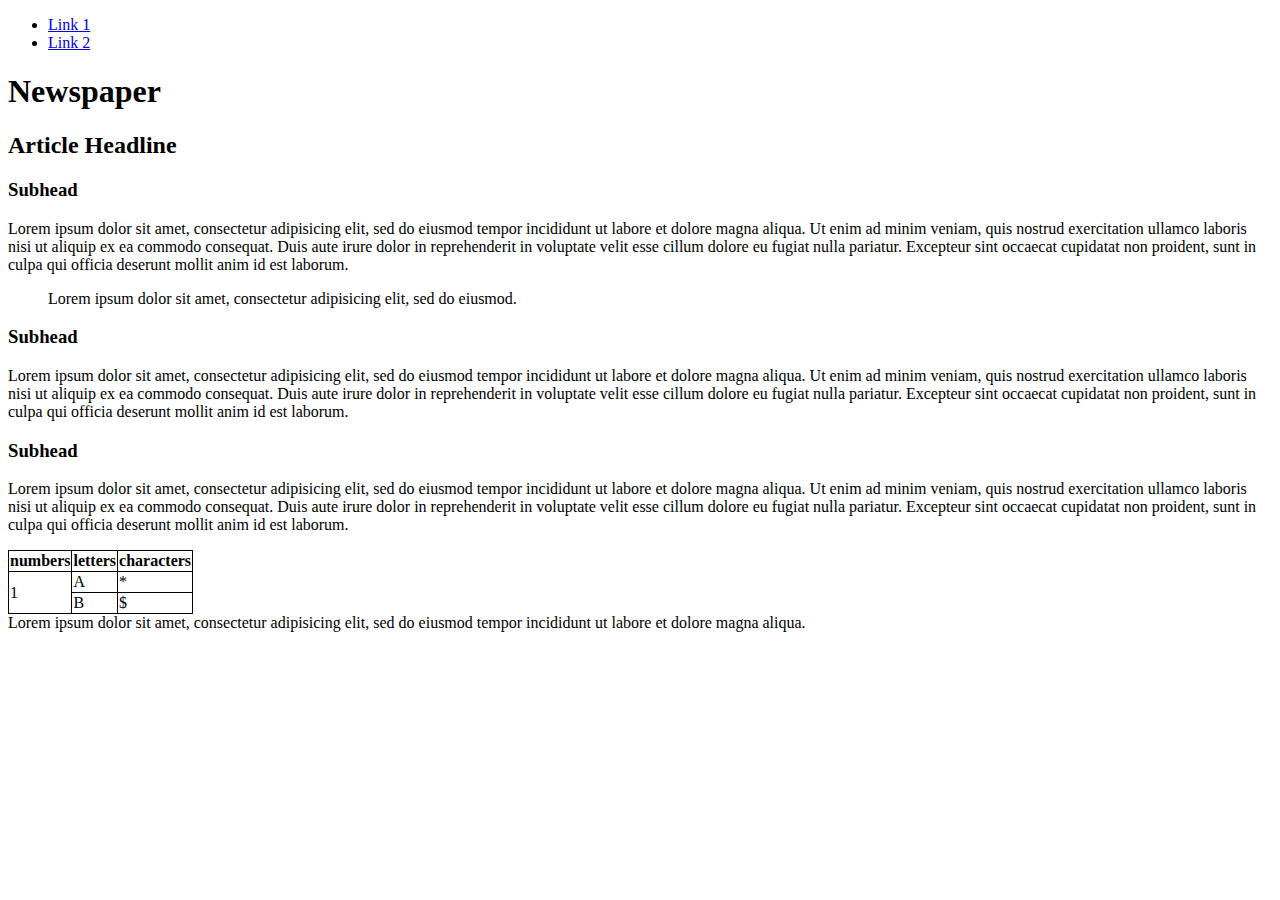
<file: html/gps/index.html>
<!DOCTYPE html>
<html lang="zxx">
<head>
	<title> HTML 5 Exploration</title>
	<style>
	table, tr, th, td {
		border: 1px solid black;
		border-collapse: collapse;
	}
	</style>
</head>
<body>
	<header>
		<nav>
			<ul>
				<li><a href="index.html">Link 1</a></li>
				<li><a href="index.html">Link 2</a></li>
			</ul>
		</nav>
	</header>
	<main>
		<h1>Newspaper</h1>
		<article>
			<h2>Article Headline</h2>
			<section>
				<h3> Subhead </h3>
				<p>Lorem ipsum dolor sit amet, consectetur adipisicing elit, sed do eiusmod
				tempor incididunt ut labore et dolore magna aliqua. Ut enim ad minim veniam,
				quis nostrud exercitation ullamco laboris nisi ut aliquip ex ea commodo
				consequat. Duis aute irure dolor in reprehenderit in voluptate velit esse
				cillum dolore eu fugiat nulla pariatur. Excepteur sint occaecat cupidatat non
				proident, sunt in culpa qui officia deserunt mollit anim id est laborum.
				</p>
			</section>

			<aside>
				<blockquote>Lorem ipsum dolor sit amet, consectetur adipisicing elit, sed do eiusmod.</blockquote>
			</aside>

			<section>
				<h3> Subhead </h3>
				<p>Lorem ipsum dolor sit amet, consectetur adipisicing elit, sed do eiusmod
				tempor incididunt ut labore et dolore magna aliqua. Ut enim ad minim veniam,
				quis nostrud exercitation ullamco laboris nisi ut aliquip ex ea commodo
				consequat. Duis aute irure dolor in reprehenderit in voluptate velit esse
				cillum dolore eu fugiat nulla pariatur. Excepteur sint occaecat cupidatat non
				proident, sunt in culpa qui officia deserunt mollit anim id est laborum.</p>
			</section>

			<section>
				<h3> Subhead </h3>
				<p>Lorem ipsum dolor sit amet, consectetur adipisicing elit, sed do eiusmod
				tempor incididunt ut labore et dolore magna aliqua. Ut enim ad minim veniam,
				quis nostrud exercitation ullamco laboris nisi ut aliquip ex ea commodo
				consequat. Duis aute irure dolor in reprehenderit in voluptate velit esse
				cillum dolore eu fugiat nulla pariatur. Excepteur sint occaecat cupidatat non
				proident, sunt in culpa qui officia deserunt mollit anim id est laborum.</p>
			</section>
		</article>
		<table>
			<tr>
				<th>numbers</th>
				<th>letters</th>
				<th>characters</th>				
			</tr>
			<tr>
				<td rowspan="2">1</td>
				<td>A</td>
				<td>*</td>
			</tr>
			<tr>
				
				<td>B</td>
				<td>$</td>
			</tr>
		</table>
	</main>
	<footer>
	Lorem ipsum dolor sit amet, consectetur adipisicing elit, sed do eiusmod
	tempor incididunt ut labore et dolore magna aliqua.
	</footer>
</body>

<!--
GPS 1.2 Release 4: Reflect

- What is the purpose of HTML5 semantic tags? Which ones do you see as most useful?
The semantic tags gives meaning/additional information regarding the content to the developer. Some semantic tags that I find useful are <section>, <figcaption>, <article>, etc. (although some could be confusing).

- What is the order the browser uses to display elements on a page?
For HTML, the elements are displayed in order from top to bottom.

- What did you learn about Sublime in this challenge? Do you think you'll create more handy snippets at a later date?
Creating code snippets in Sublime would be useful, especially when certain sets of tags are used repetitively. I would definitely create some snippets in the future.

- What concept in this challenge was most difficult for you? How can you improve your understanding of this concept?
Figuring out how to create the code snippet and how some of the semantic tags are used were confusing at first, although by the end of the GPS, the guide and my pair had helped me get a better understanding; but practice makes perfect, so I'll try to spend some time tinkering with code snippets to improve my understanding.
-->

</html>
</file>
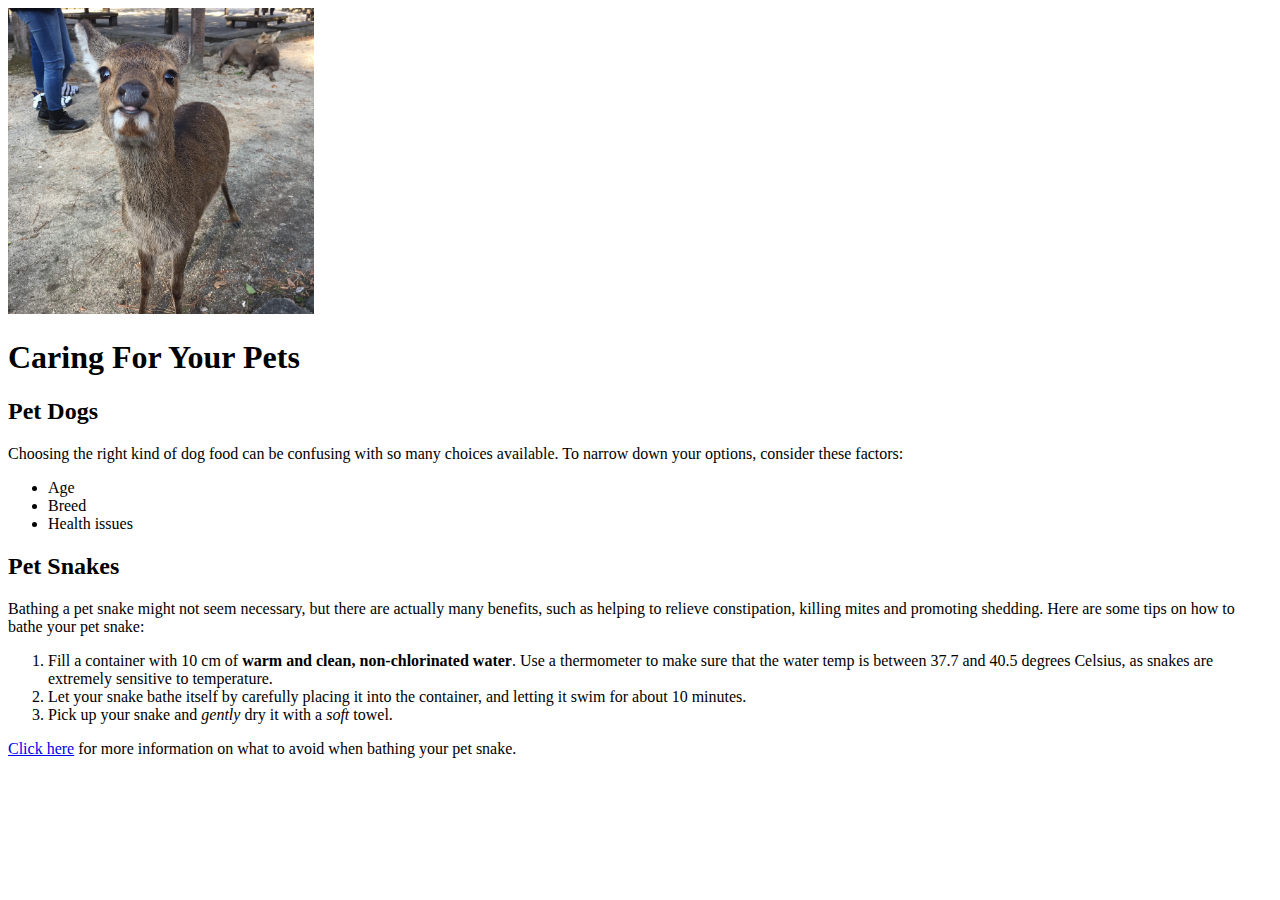
<file: html/web_basics/index.html>
<!DOCTYPE html>
<html lang="en">
<head>
	<title>Pet Log</title>
</head>
<body>
	<img src="lookatme.jpg" alt="cute deer" style="width:306px;height:306px;">
	<h1>Caring For Your Pets</h1>
	
	<h2>Pet Dogs</h2>
	<p>Choosing the right kind of dog food can be confusing with so many choices available. To narrow down your options, consider these factors:</p>
	<ul>
		<li>Age</li>
		<li>Breed</li>
		<li>Health issues</li>
	</ul>
	
	<h2>Pet Snakes</h2>
	<p>Bathing a pet snake might not seem necessary, but there are actually many benefits, such as helping to relieve constipation, killing mites and promoting shedding. Here are some tips on how to bathe your pet snake:</p>
	<ol>
		<li>Fill a container with 10 cm of <strong>warm and clean, non-chlorinated water</strong>. Use a thermometer to make sure that the water temp is between 37.7 and 40.5 degrees Celsius, as snakes are extremely sensitive to temperature.</li>
		<li>Let your snake bathe itself by carefully placing it into the container, and letting it swim for about 10 minutes.</li>
		<li>Pick up your snake and <em>gently</em> dry it with a <em>soft</em> towel.</li>
	</ol>

	<p><a href="http://pet-snakes.com/bathe-snake">Click here</a> for more information on what to avoid when bathing your pet snake.</p>

</body>
</html>
</file>
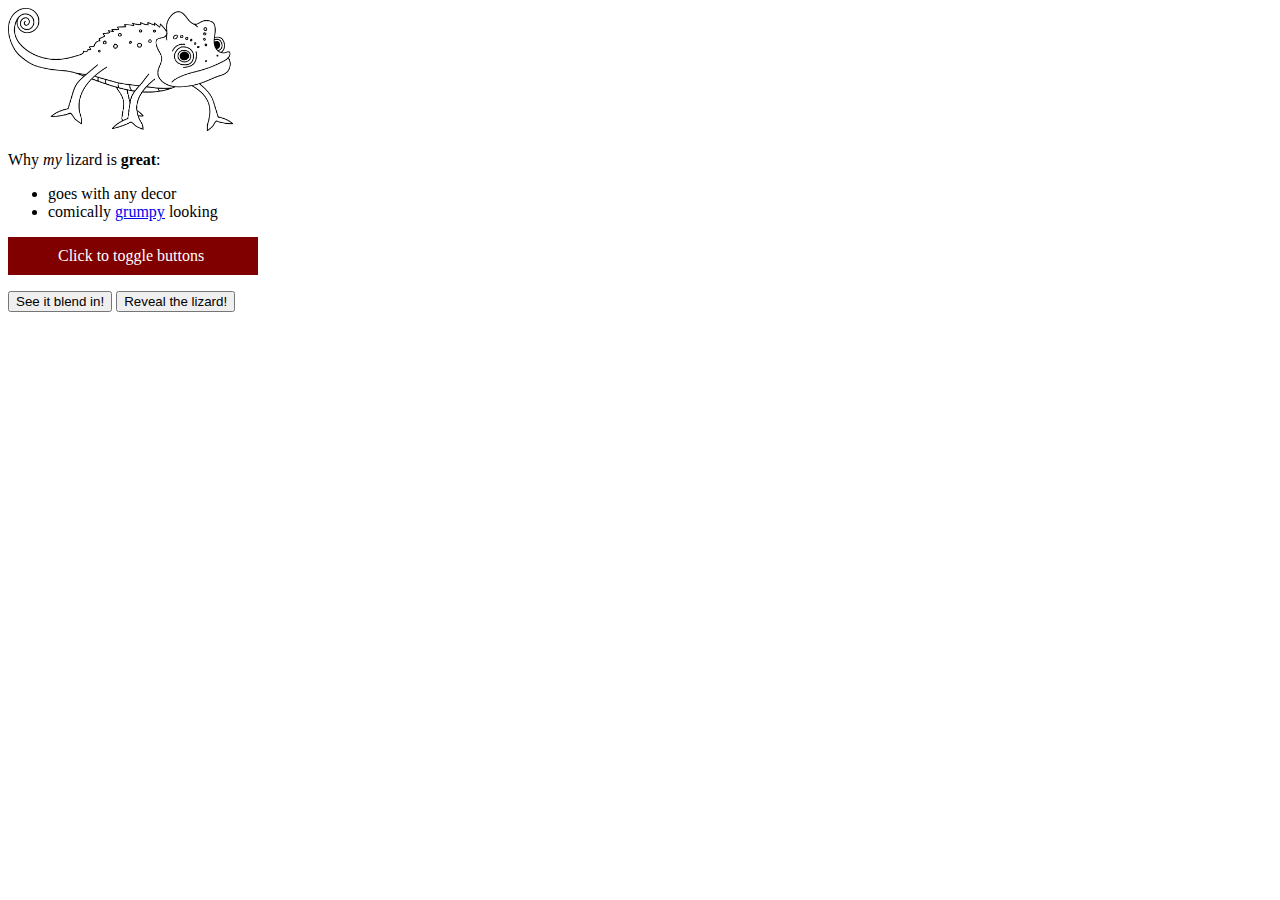
<file: web_dev/jquery/index.html>
<!DOCTYPE html>
<html>
<head>
  <title>About My Pet</title>
  <link rel="stylesheet" href="style.css">
  <script src="https://ajax.googleapis.com/ajax/libs/jquery/3.2.1/jquery.min.js"></script>
</head>
<body>
  <div id="about-my-pet">
    <img id="lizard-photo" src="chameleon.png">
    <p>Why <em>my</em> lizard is <strong>great</strong>:</p>
    <ul>
      <li>goes with any decor</li>
      <li>comically <a href="http://grumpy.com">grumpy</a> looking</li>
    </ul>
    <p id="toggle-buttons">Click to toggle buttons</p>
    <button class="hide" >See it blend in!</button>
    <button class="reveal">Reveal the lizard!</button>
  </div>
  <script src="script.js"></script>
</body>
</html>
</file>
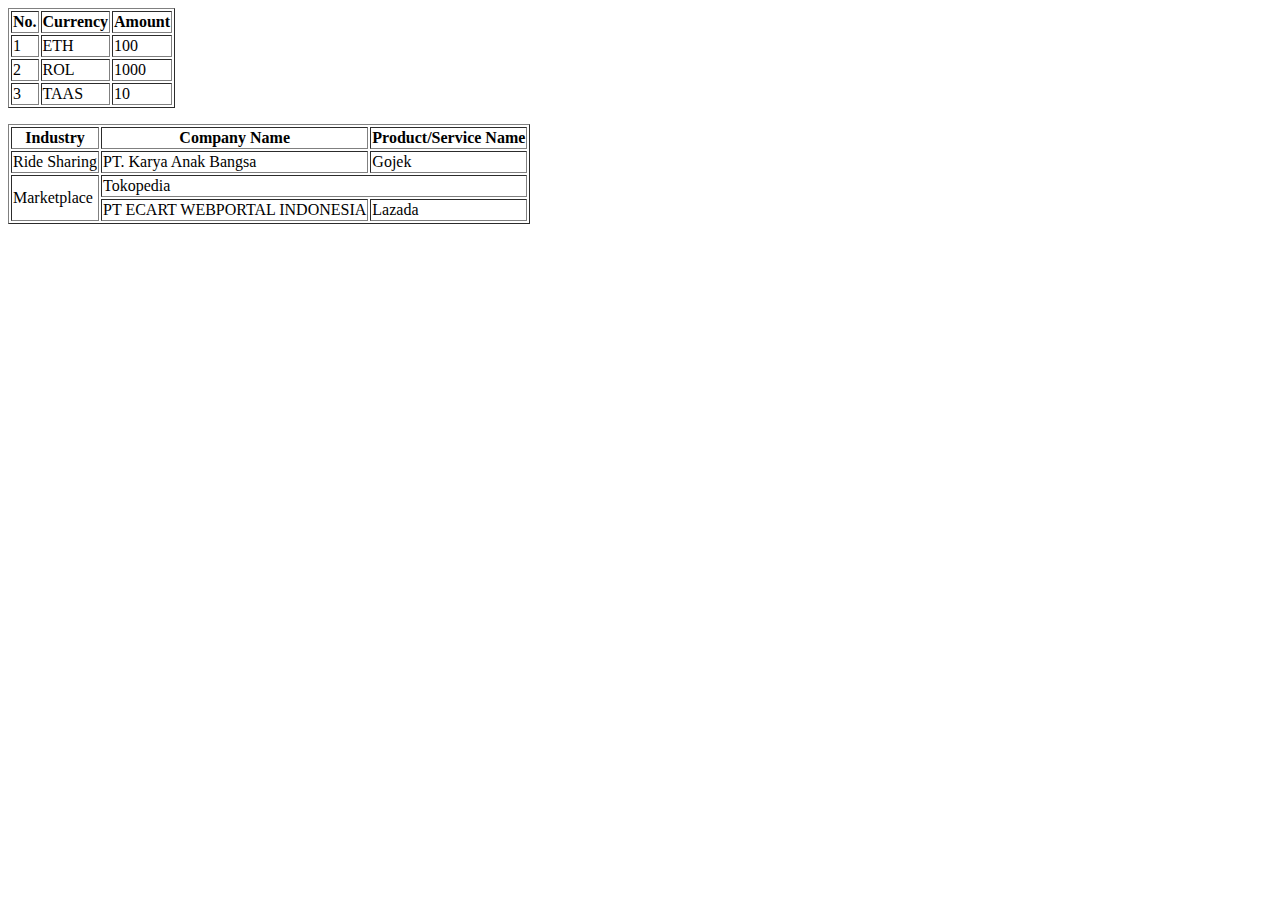
<file: html/table-practice.html>
<!DOCTYPE html>
<html lang="en">
<head>
	<title>Table Practice</title>
</head>
<body>
	<table border="1">
		<tr>
			<th>No.</th>
			<th>Currency</th>
			<th>Amount</th>
		</tr>
		<tr>
			<td>1</td>
			<td>ETH</td>
			<td>100</td>
		</tr>
		<tr>
			<td>2</td>
			<td>ROL</td>
			<td>1000</td>
		</tr>
		<tr>
			<td>3</td>
			<td>TAAS</td>
			<td>10</td>
		</tr>
	</table>
	<p></p>
	<table border="1">
		<tr>
			<th>Industry</th>
			<th>Company Name</th>
			<th>Product/Service Name</th>
		</tr>
		<tr>
			<td>Ride Sharing</td>
			<td>PT. Karya Anak Bangsa</td>
			<td>Gojek</td>
		</tr>
		<tr>
			<td rowspan="2">Marketplace</td>
			<td colspan="2">Tokopedia</td>
		</tr>
		<tr>
			<td>PT ECART WEBPORTAL INDONESIA </td>
			<td>Lazada</td>
		</tr>
	</table>
</body>
</html>
</file>
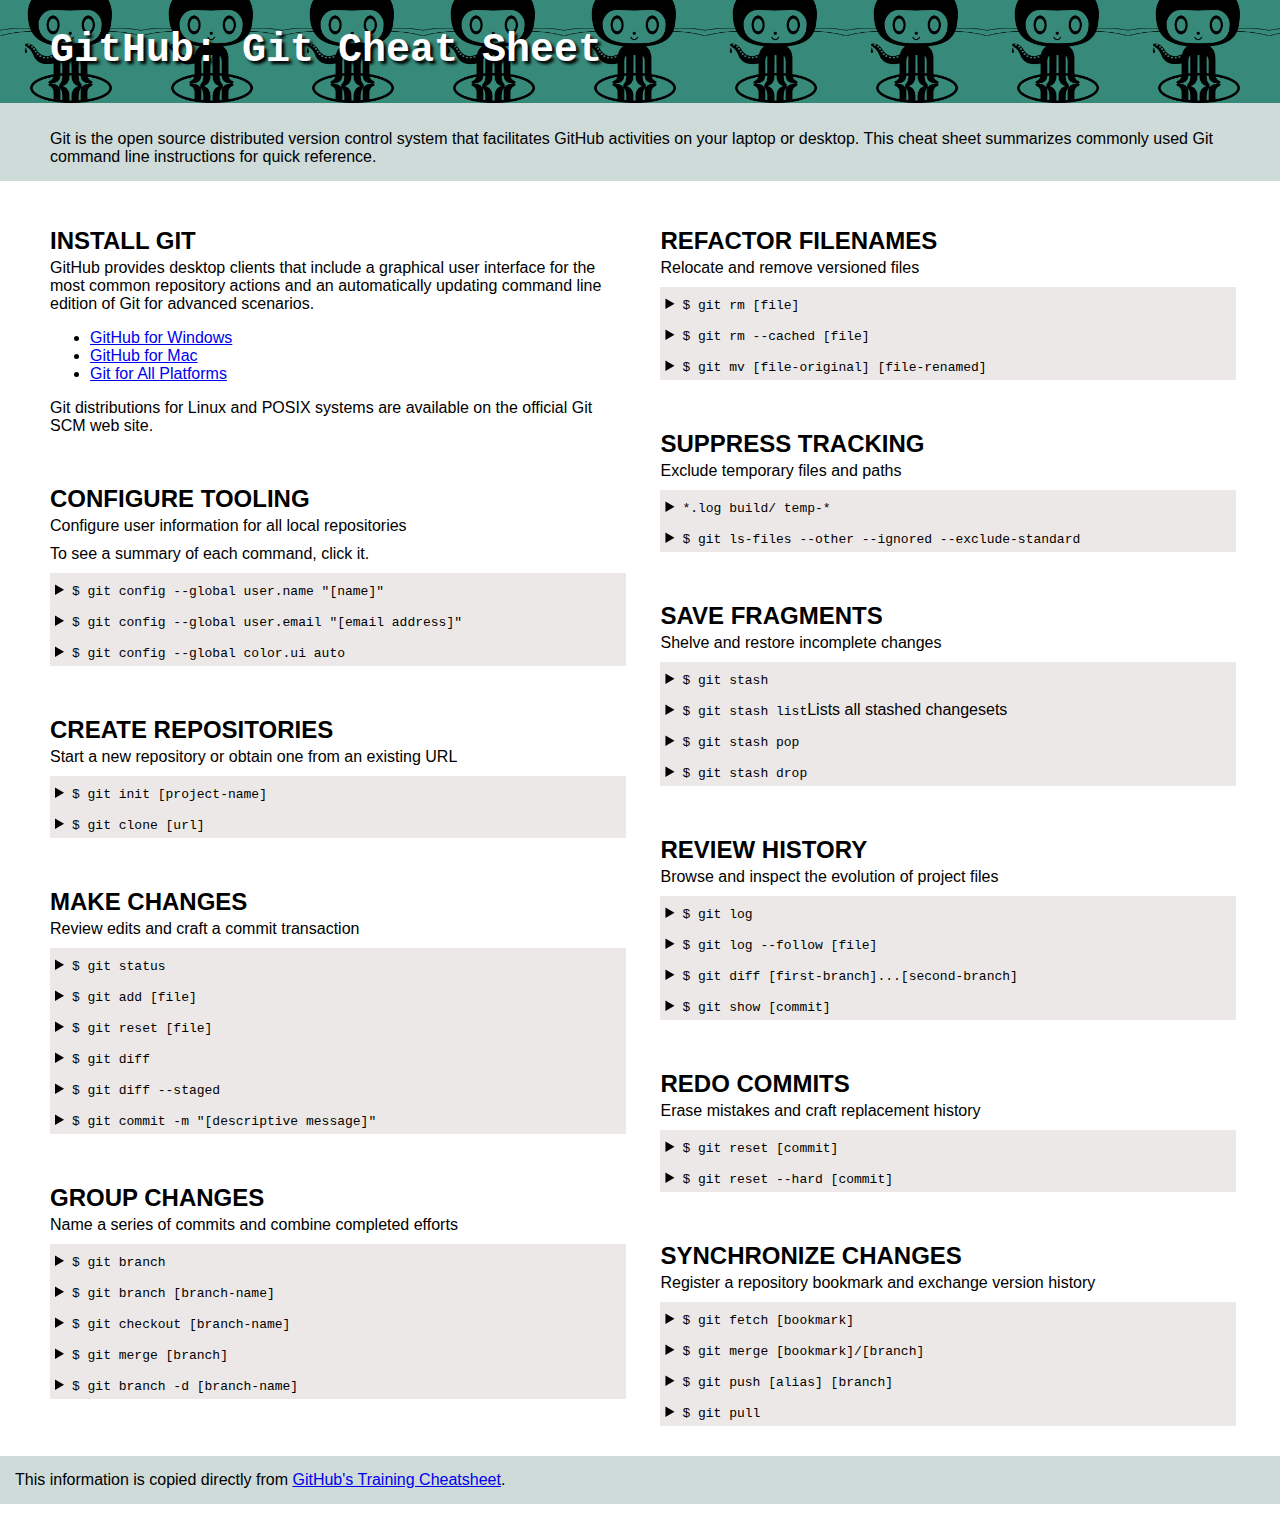
<file: css/gps/gps2-1.html>
<!--
Write your names here:
1. Elsha E. Kwee
2. Guide
We spent 1.5 hours on this challenge.
-->

<!-- This challenge uses HTML5 syntax that may not be available in all browsers (It works in Chrome and Safari, from my testing. (<details> and<summary>). -->

<!DOCTYPE html>
<html lang="en">
  <head>
    <meta charset="UTF-8">
    <link rel="stylesheet" type="text/css" href="gps2-1.css">  <!-- Insert a link to the stylesheet here -->
    <title>Git Cheat Sheet</title>
  </head>

  <body>
    <header>
      <h1>GitHub: Git Cheat Sheet</h1>
      <p>Git is the open source distributed version control system that
        facilitates GitHub activities on your laptop or desktop.
        This cheat sheet summarizes commonly used Git command line
        instructions for quick reference.</p>
    </header>

    <section class="column-1">
      <article>
        <h2>INSTALL GIT</h2>
        <p>GitHub provides desktop clients that include a graphical user
        interface for the most common repository actions and an automatically
        updating command line edition of Git for advanced scenarios.</p>
        <ul>
          <li><a href="https://windows.github.com">GitHub for Windows</a></li>
          <li><a href="https://mac.github.com">GitHub for Mac</a></li>
          <li><a href="http://git-scm.com">Git for All Platforms</a></li>
        </ul>

        Git distributions for Linux and POSIX systems are available on the
        official Git SCM web site.
      </article>

      <article>
        <h2>CONFIGURE TOOLING</h2>
        <p>Configure user information for all local repositories</p>
        <p> To see a summary of each command, click it.</p>

        <details>
          <summary><code>$ git config --global user.name "[name]"</code></summary>
          <p>Sets the name you want attached to your commit transactions</p>
        </details>

        <details>
          <summary><code>$ git config --global user.email "[email address]"</code></summary>
          <p>Sets the email you want atached to your commit transactions</p>
        </details>

        <details>
          <summary><code>$ git config --global color.ui auto</code></summary>
          <p>Enables helpful colorization of command line output</p>
        </details>
      </article>

      <article>
        <h2>CREATE REPOSITORIES</h2>
        <p>Start a new repository or obtain one from an existing URL</p>

        <details>
          <summary><code>$ git init [project-name]</code></summary>
          <p>Creates a new local repository with the specified name</p>
        </details>

        <details>
          <summary><code>$ git clone [url]</code></summary>
          <p>Downloads a project and its entire version history</p>
        </details>
      </article>

      <article>
        <h2>MAKE CHANGES</h2>
        <p>Review edits and craft a commit transaction</p>

        <details>
          <summary><code>$ git status</code></summary>
          <p>Lists all new or modified files to be committed</p>
        </details>

        <details>
          <summary><code>$ git add [file]</code></summary>
          <p>Snapshots the file in preparation for versioning</p>
        </details>

        <details>
          <summary><code>$ git reset [file]</code></summary>
          <p>Unstages the file, but preserve its contents</p>
        </details>

        <details>
          <summary><code>$ git diff</code></summary>
          <p>Shows file differences not yet staged</p>
        </details>

        <details>
          <summary><code>$ git diff --staged</code></summary>
          <p>Shows file differences between staging and the last file version</p>
        </details>

        <details>
          <summary><code>$ git commit -m "[descriptive message]"</code></summary>
          <p>Records file snapshots permanently in version history</p>
        </details>
      </article>

      <article>
        <h2>GROUP CHANGES</h2>
        <p>Name a series of commits and combine completed efforts</p>

        <details>
          <summary><code>$ git branch</code></summary>
          <p>Lists all local branches in the current repository</p>
        </details>

        <details>
          <summary><code>$ git branch [branch-name]</code></summary>
          <p>Creates a new branch</p>
        </details>

        <details>
          <summary><code>$ git checkout [branch-name]</code></summary>
          <p>Switches to the specified branch and updates the working directory</p>
        </details>

        <details>
          <summary><code>$ git merge [branch]</code></summary>
          <p>Combines the specified branch’s history into the current branch</p>
        </details>

        <details>
          <summary><code>$ git branch -d [branch-name]</code></summary>
          <p>Deletes the specified branch</p>
        </details>
      </article>
    </section>

    <section class="column-2">
      <article>
        <h2>REFACTOR FILENAMES</h2>
        <p>Relocate and remove versioned files</p>

        <details>
          <summary><code>$ git rm [file]</code></summary>
          <p>Deletes the file from the working directory and stages the deletion</p>
        </details>

        <details>
          <summary><code>$ git rm --cached [file]</code></summary>
          <p>Removes the file from version control but preserves the file locally</p>
        </details>

        <details>
          <summary><code>$ git mv [file-original] [file-renamed]</code></summary>
          <p>Changes the file name and prepares it for commit</p>
        </details>
      </article>

      <article>
        <h2>SUPPRESS TRACKING</h2>
        <p>Exclude temporary files and paths</p>

        <details>
          <summary><code>*.log
                    build/
                    temp-*
          </code></summary>
          <p>A text file named .gitignore suppresses accidental versioning of files and paths matching the specified paterns</p>
        </details>

        <details>
          <summary><code>$ git ls-files --other --ignored --exclude-standard</code></summary>
          <p>Lists all ignored files in this project</p>
        </details>
      </article>

      <article>
        <h2>SAVE FRAGMENTS</h2>
        <p>Shelve and restore incomplete changes</p>

        <details>
          <summary><code>$ git stash</code></summary>
          <p>Temporarily stores all modified tracked files</p>
        </details>

        <details>
          <summary><code>$ git stash list</code>Lists all stashed changesets</summary>
          <p></p>
        </details>

        <details>
          <summary><code>$ git stash pop</code></summary>
          <p>Restores the most recently stashed files</p>
        </details>

        <details>
          <summary><code>$ git stash drop</code></summary>
          <p>Discards the most recently stashed changeset</p>
        </details>

      </article>

      <article>
        <h2>REVIEW HISTORY</h2>
        <p>Browse and inspect the evolution of project files</p>

        <details>
          <summary><code>$ git log</code></summary>
          <p>Lists version history for the current branch</p>
        </details>

        <details>
          <summary><code>$ git log --follow [file]</code></summary>
          <p>Lists version history for a file, including renames</p>
        </details>

        <details>
          <summary><code>$ git diff [first-branch]...[second-branch]</code></summary>
          <p>Shows content differences between two branches</p>
        </details>

        <details>
          <summary><code>$ git show [commit]</code></summary>
          <p>Outputs metadata and content changes of the specified commit</p>
        </details>
      </article>

      <article>
        <h2>REDO COMMITS</h2>
        <p>Erase mistakes and craft replacement history</p>

        <details>
          <summary><code>$ git reset [commit]</code></summary>
          <p>Undoes all commits after [commit], preserving changes locally</p>
        </details>

        <details>
          <summary><code>$ git reset --hard [commit]</code></summary>
          <p>Discards all history and changes back to the specified commit</p>
        </details>
      </article>

      <article>
        <h2>SYNCHRONIZE CHANGES</h2>
        <p>Register a repository bookmark and exchange version history</p>

        <details>
          <summary><code>$ git fetch [bookmark]</code></summary>
          <p>Downloads all history from the repository bookmark</p>
        </details>

        <details>
          <summary><code>$ git merge [bookmark]/[branch]</code></summary>
          <p>Combines bookmark’s branch into current local branch</p>
        </details>

        <details>
          <summary><code>$ git push [alias] [branch]</code></summary>
          <p>Uploads all local branch commits to GitHub</p>
        </details>

        <details>
          <summary><code>$ git pull</code></summary>
          <p>Downloads bookmark history and incorporates changes</p>
        </details>
      </article>
    </section>

    <footer>
      This information is copied directly from <a href="https://training.github.com/kit/downloads/github-git-cheat-sheet.pdf">GitHub's Training Cheatsheet</a>.
    </footer>
  <!--
  Did you feel more confident with CSS positioning? 
  Yes, although there are still some things I'm trying to familiarize myself with. With the GPS, I have a much better idea of what to expect when I make changes to the css properties, instead of working only through trial and error.

  How did you do with the learning competencies in general?
  I could meet all the criteria in the rubric without too much difficulty or taking too much time.

   -->
  </body>
</html>
</file>
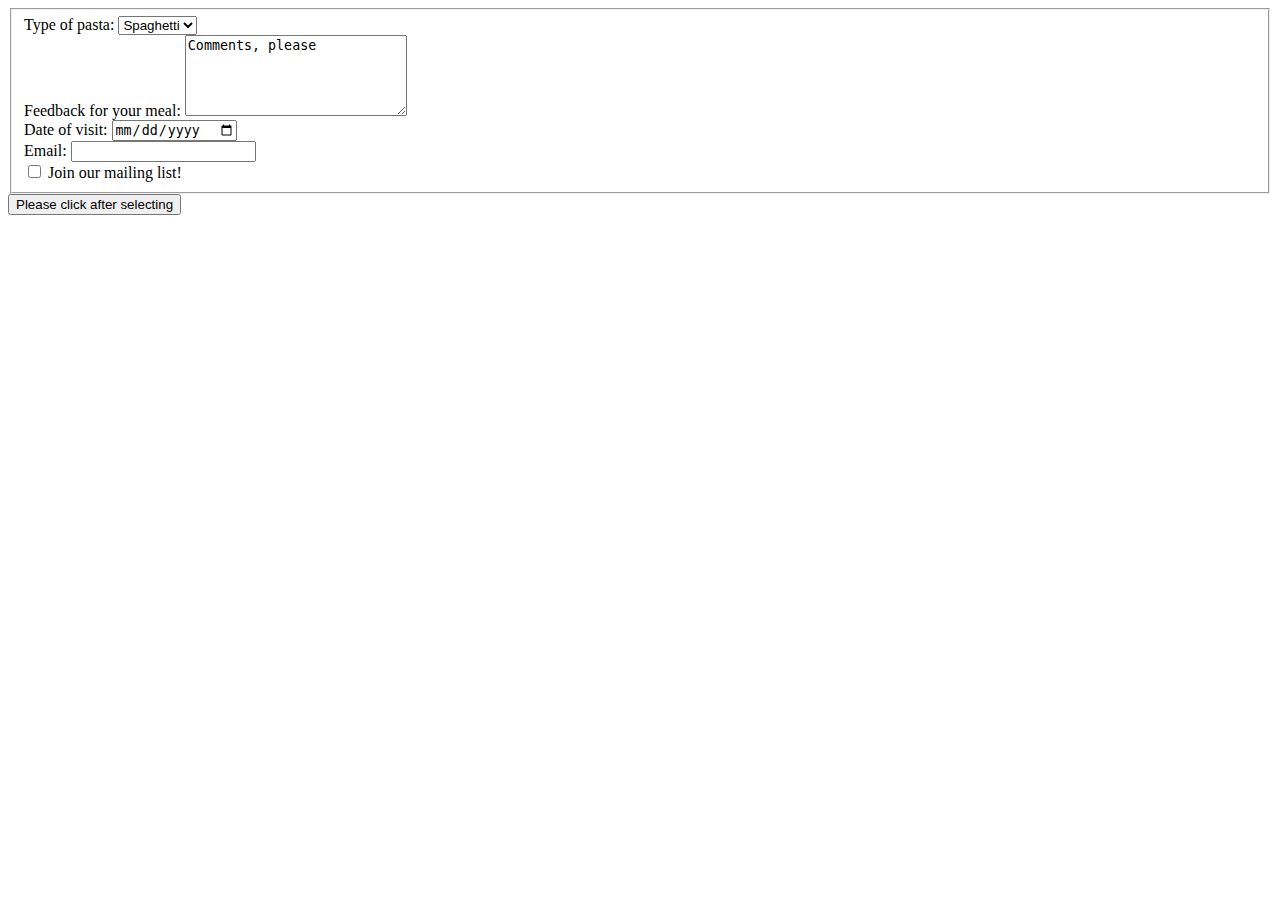
<file: html/forms/practice-form.html>
<!DOCTYPE html>
<html lang="en">
<head>
    <title>Welcome to the feedback form!</title>
</head>
<body>
<form name="visitor survey" action="success.html" method="post">
  <fieldset>
  
    <div>
      <label>Type of pasta:</label>
      <select name="pasta">
        <option value="spaghetti">Spaghetti</option>
        <option value="penne">Penne</option>
        <option value="macaroni">Macaroni</option>
      </select>
    </div>
    <div>
        <label>Feedback for your meal:</label>
        <textarea name="comment card" rows="5" cols="25">Comments, please</textarea>

    </div>
    <div>    
      <label>Date of visit:</label>
      <input type="date" name="date">
    </div>
    <div>
      <label>Email:</label>
      <input type="email" name="email">
    </div>
    <div>
      <input type="checkbox" name="cb-agree" value="agree">
      Join our mailing list!
    </div>
  </fieldset>
  
  <button type="submit">Please click after selecting</button>
</form>
</body>
</html>
</file>
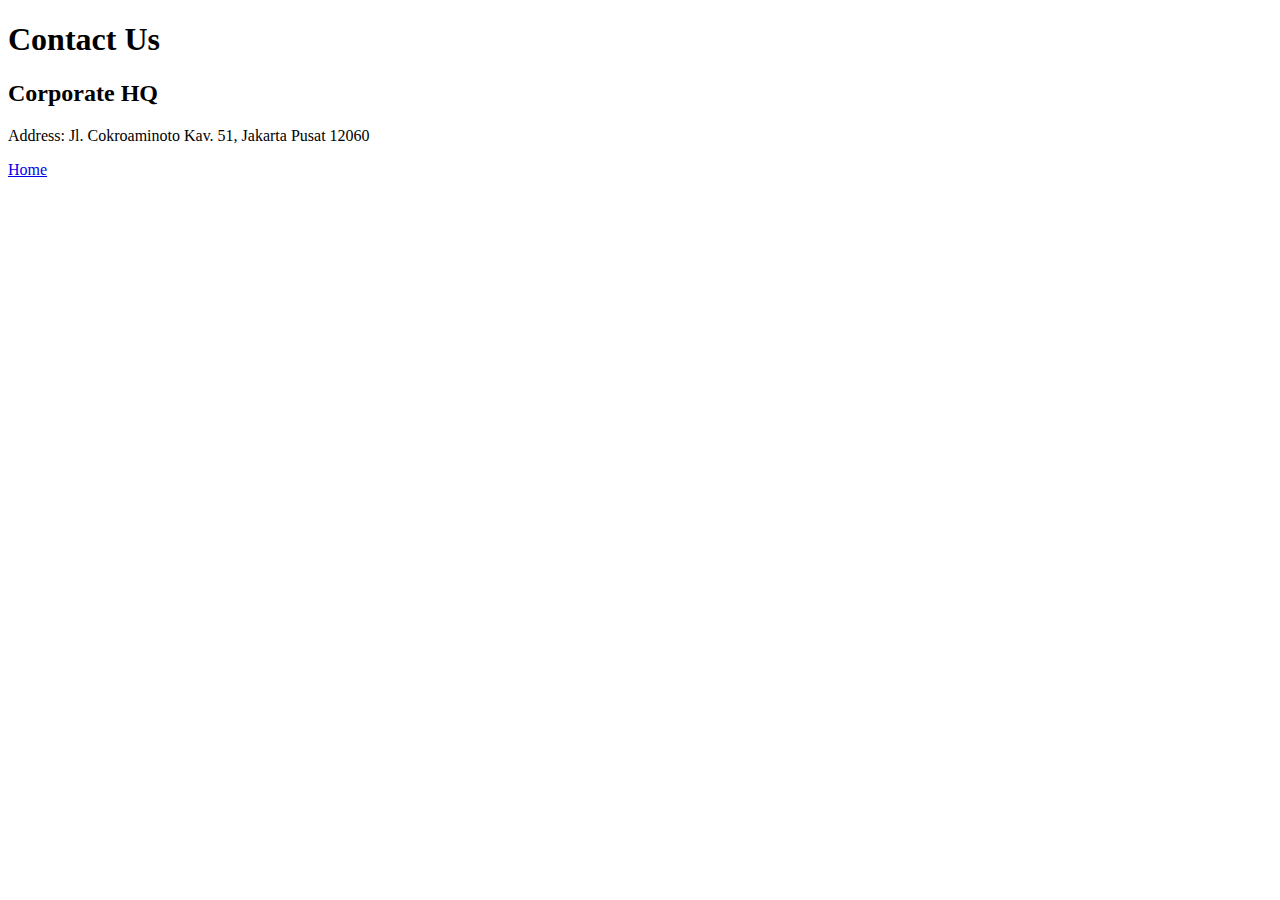
<file: html/moon_bootz/contact.html>
<!DOCTYPE html>
<html>
<head>
	<title>Moon Bootz - Contact Us</title>
</head>
<body>
	<h1>Contact Us</h1>
	<h2>Corporate HQ</h2>
	<p>Address: Jl. Cokroaminoto Kav. 51, Jakarta Pusat 12060</p>
	<footer>
	  <a href="index.html">Home</a></p>
	</footer>
</body>
</html>
</file>
<file: web_dev/jquery/style.css>
#lizard-photo {
  width: 225px;
  height: auto;
}

#toggle-buttons {
  color: white;
  background: maroon;
  width: 150px;
  padding: 10px 50px;
}
</file>
<file: css/gps/gps2-1.css>
body {
	font-family: "Calibri", sans-serif;
	margin: 0px;
}

header {
	background-color: #cedbd8;
	margin-top: -22px;
	margin-bottom: -20px
}

h1 {
	font-family: "Courier", sans-serif;
	font-size: 250%;
	text-shadow: 3px 3px 3px black;
	background-color: #378979;
	background-image: url("octocat.png");
	background-size: contain;
	margin-top: 0px;
	padding: 50px 50px 30px;
	color: white;
}

header > p {
	padding: 0px 50px 15px;
}

.column-1 {
	display: inline-block;
	width: 45%;
	margin-left: 50px;
}

.column-2 {
	display: inline-block;
	width: 45%;
	vertical-align: top;
	margin-left: 30px;
}

article > h2 {
	margin: 50px 0px 0px;
}

article > p {
	margin: 4px 0px 10px;
}

details > summary {
	background-color: #ede8e8;
	padding: 8px 5px 5px;
}

details > p {
	background-color: #f7f7f7;
	font-size: 80%;
	margin: 0px;
	padding: 8px 20px 8px;
	border-bottom: 1px solid lightgrey;
}

footer {
	background-color: #cedbd8;
	margin-top: 30px;
	padding: 15px;
}
</file>
